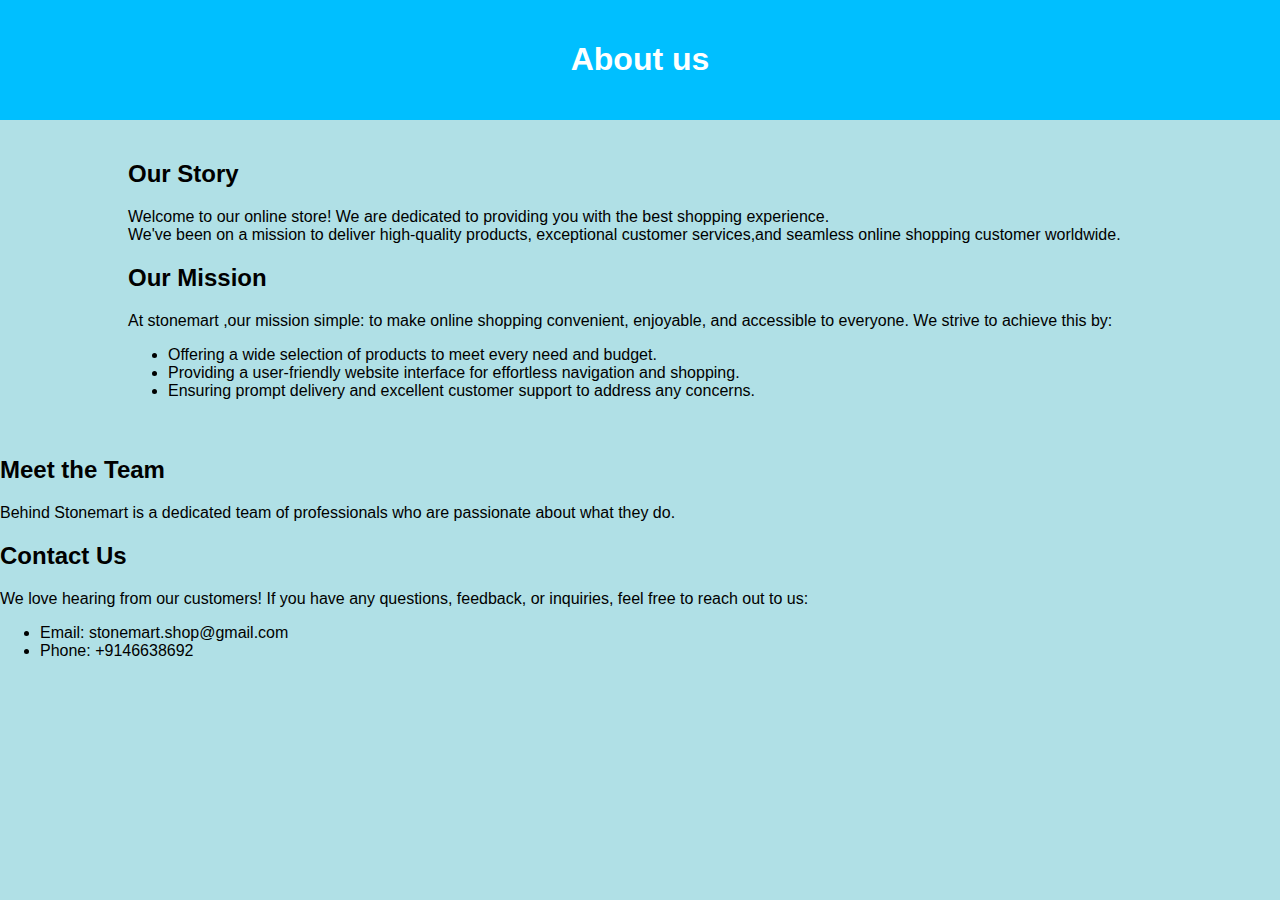
<file: smart store/about.html>
<!DOCTYPE html>
<html lang="en">
<head>
    <meta charset="UTF-8">
    <meta name="viewport" content="width=device-width, initial-scale=1.0">
    <title>About Us</title>
     <style>
        body {
           font-family: Arial, sans-serif;
           background-color: #B0E0E6;
           margin: 0;
           padding: 0;
        }
        header {
            background-color: #00bfff;
            color: #fff;
            padding: 20px;
            text-align: center;
        }
        .container {
            width: 80%;
            margin: auto;
            padding: 20px;
        }
        .content {
            margin-top: 20px;
        }
    </style>
    
</head>
<body>
    <header>
        <h1>About us</h1>
    </header>

    <div class="container">
        
    <div class="content">
        <h2>Our Story</h2>
        <p>Welcome to our online store! We are dedicated to providing you with the best shopping experience.<br> We've been on a mission to deliver high-quality products, exceptional customer services,and seamless online shopping customer worldwide.</p>
    </div>
    <div class="content"> 
        <h2>Our Mission</h2>
        <p>At stonemart ,our mission simple: to make online shopping convenient, enjoyable, and accessible to everyone. We strive to achieve this by:</p>

    </div>

     <ul type="disc">
                <li>Offering a wide selection of products to meet every need and budget.</li>
                <li>Providing a user-friendly website interface for effortless navigation and shopping.</li>
                <li>Ensuring prompt delivery and excellent customer support to address any concerns.</li>
            </ul>
        </div>
     <div class="content">
            <h2>Meet the Team</h2>
            <p>Behind Stonemart is a dedicated team of professionals who are passionate about what they do. </p>
    </div>

    <div class="content">
            <h2>Contact Us</h2>
            <p>We love hearing from our customers! If you have any questions, feedback, or inquiries, feel free to reach out to us:</p>
            <ul>
                <li>Email: stonemart.shop@gmail.com </li>
                <li>Phone: +9146638692</li>
                
            </ul>
    </div>
    </div>
</body>
</html>
</file>
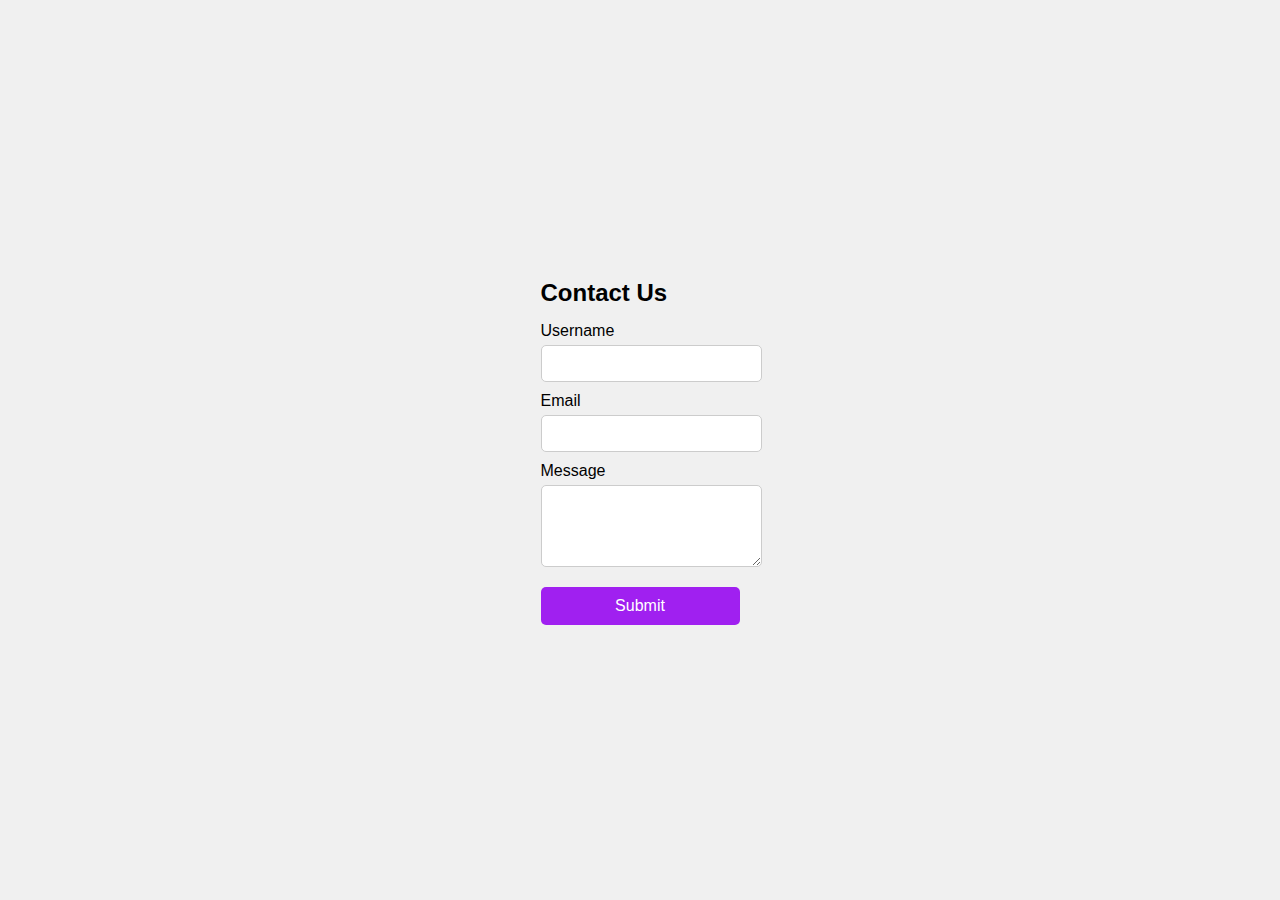
<file: smart store/contact.html>
<!DOCTYPE html>
<html lang="en">
<head>
    <meta charset="UTF-8">
    <meta name="viewport" content="width=device-width, initial-scale=1.0">
    <title>Contact Us</title>
    <link rel="stylesheet" href="contact.css">
</head>
<body>
 <div class="contact-form">
        <h2>Contact Us</h2>
        <form id="contactForm">
            <label for="name">Username</label>
            <input type="text" id="name" name="name" required>

            <label for="email">Email</label>
            <input type="email" id="email" name="email" required>

            <label for="message">Message</label>
            <textarea id="message" name="message" rows="4" required></textarea>

            <button type="submit">Submit</button>
        </form>
        <p id="status"></p>
    </div>

    <script src="contact.js"></script>
</body>
</html>
</file>
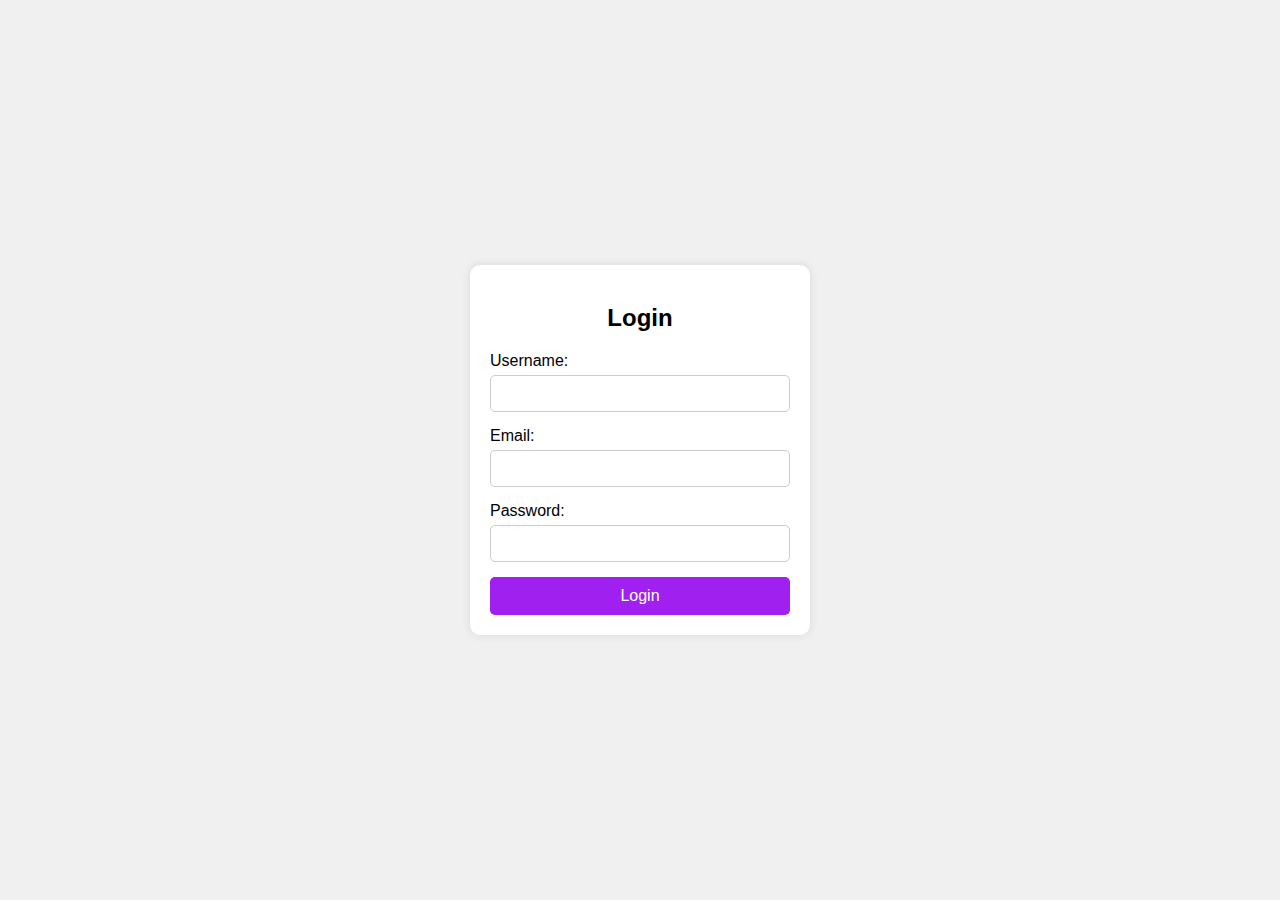
<file: smart store/login.html>
<!DOCTYPE html>
<html lang="en">
<head>
    <meta charset="UTF-8">
    <meta name="viewport" content="width=device-width, initial-scale=1.0">
    <title>Login Form</title>
    <link rel="stylesheet" href="login.css">
</head>
<body>
    <div class="login-container">
        <h2>Login</h2>
        <form id="login">
            <div class="form-group">
                <label for="username">Username:</label>
                <input type="text" id="username" name="username" required>
            </div>
            <div class="form-group">
                <label for="email">Email:</label>
                <input type="email" id="email" name="email" required>
            </div>
            <div class="form-group">
                <label for="password">Password:</label>
                <input type="password" id="password" name="password" required>
            </div>
            <button type="submit">Login</button>
        </form>
    </div>
    <script src="login.js"></script>
</body>
</html>
</file>
<file: smart store/contact.css>
body {
    font-family: Arial, sans-serif;
    background-color: #f0f0f0;
    display: flex;
    justify-content: center;
    align-items: center;
    height: 100vh;
    margin: 0;
}

main {
   
   
    padding: 20px;
    background-color: #ffffff;
    border-radius: 5px;
    box-shadow: 0 0 10px rgba(0, 0, 0, 0.1);
    width: 300px;
}
h2{
    margin-bottom: 15px;
}
form {
    display: flex;
    flex-direction: column;
}

label {
    margin-bottom: 5px;
    display: block;
}

input[type="text"],
input[type="email"],
textarea {
    width: 100%;
    padding: 10px;
    margin-bottom: 10px;
    border: 1px solid #ccc;
    border-radius: 5px;
   
}

button[type="submit"] {
    background-color: #A020F0;
    
    border: none;
    width: 100%;
    padding: 10px;
    margin-top: 10px;
    border-radius: 5px;
    color: #fff;
    font-size: 16px;
    cursor: pointer;
}

button[type="submit"]:hover {
    background-color: #A7C7E7;
    

}
#status {
    margin-top: 10px;
    color: green;
}
</file>
<file: smart store/login.css>
body {
    font-family: Arial, sans-serif;
    background-color: #f0f0f0;
    display: flex;
    justify-content: center;
    align-items: center;
    height: 100vh;
    margin: 0;
}

.login-container {
    background-color: #ffffff;
    padding: 20px;
    border-radius: 10px;
    box-shadow: 0 0 10px rgba(0, 0, 0, 0.1);
    width: 300px;
    text-align: center;
}

h2 {
    margin-bottom: 20px;
}

.form-group {
    margin-bottom: 15px;
    text-align: left;
}

.form-group label {
    display: block;
    margin-bottom: 5px;
}

.form-group input {
    width: 100%;
    padding: 10px;
    border: 1px solid #ccc;
    border-radius: 5px;
    box-sizing: border-box;
}

button {
    width: 100%;
    padding: 10px;
    border: none;
    border-radius: 5px;
    background-color: #A020F0;
    color: #ffffff;
    font-size: 16px;
    cursor: pointer;
}

button:hover {
    background-color: #A7C7E7;
}
</file>
